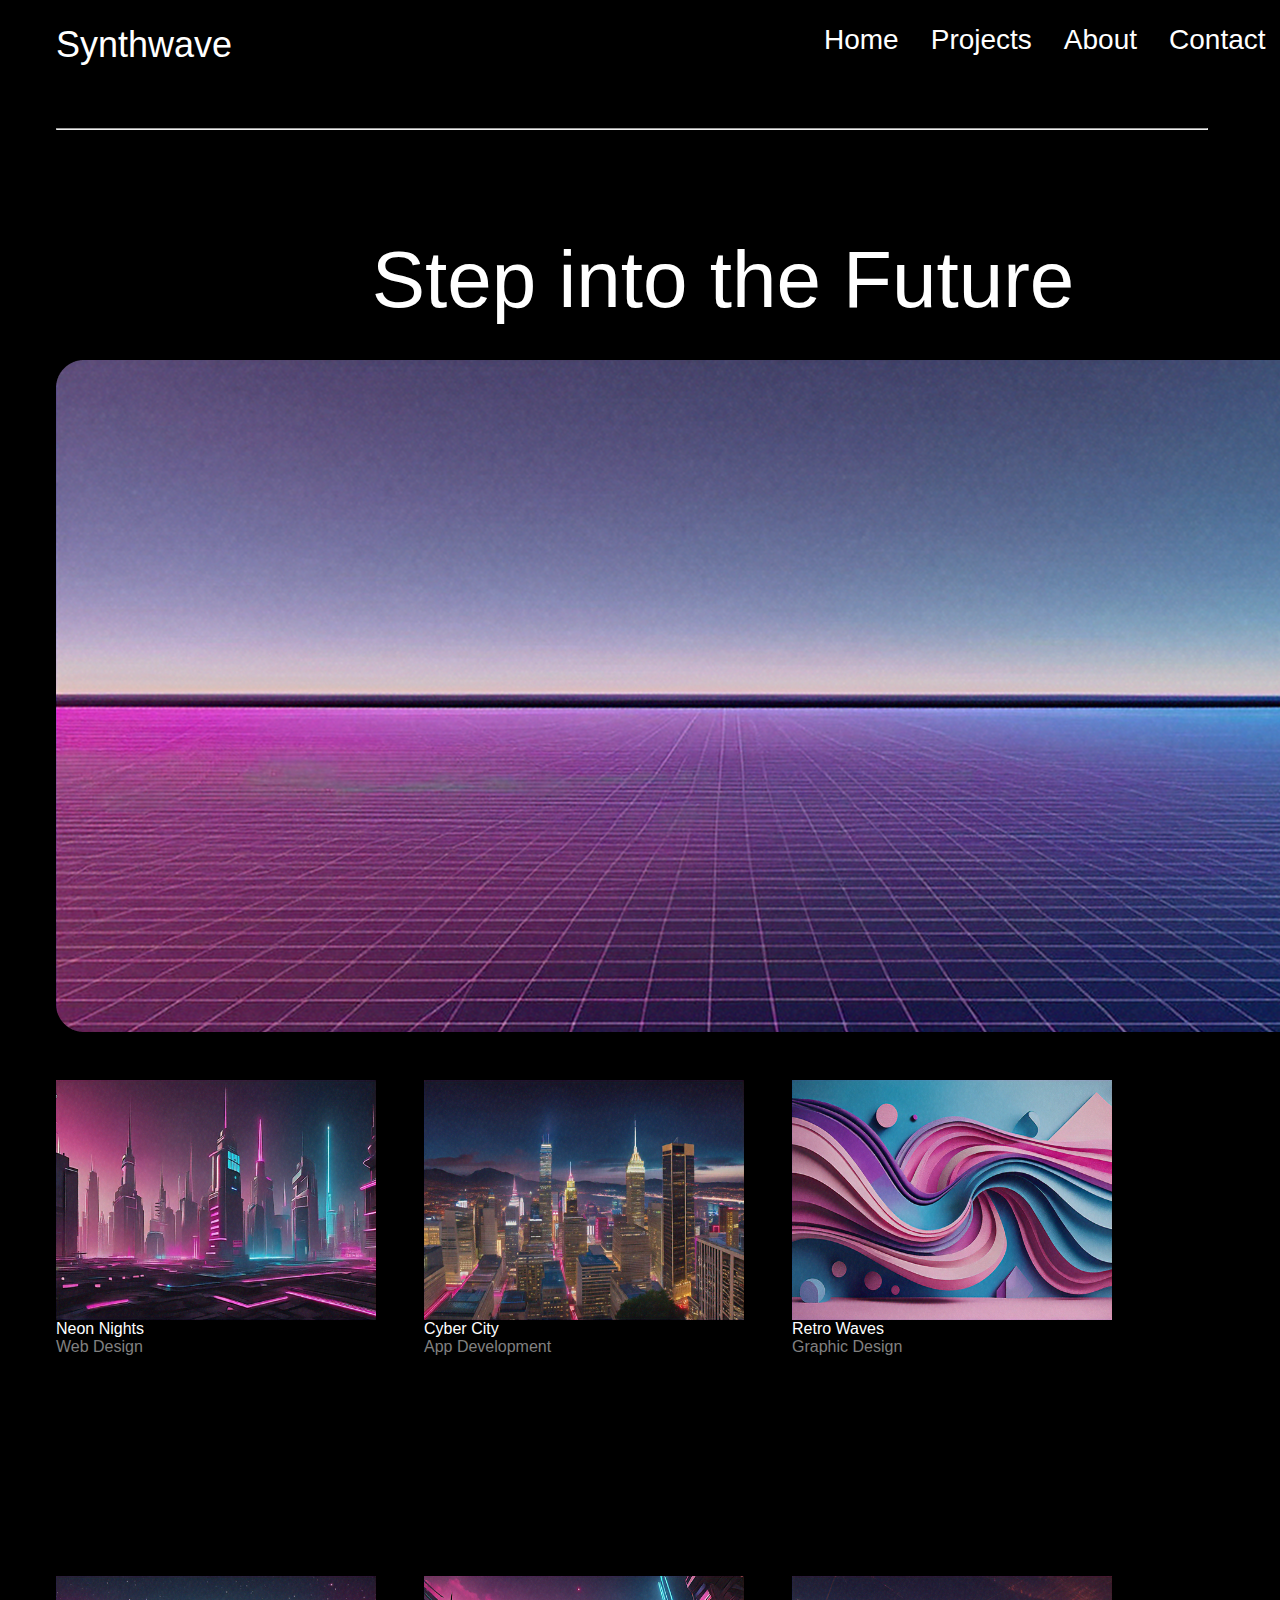
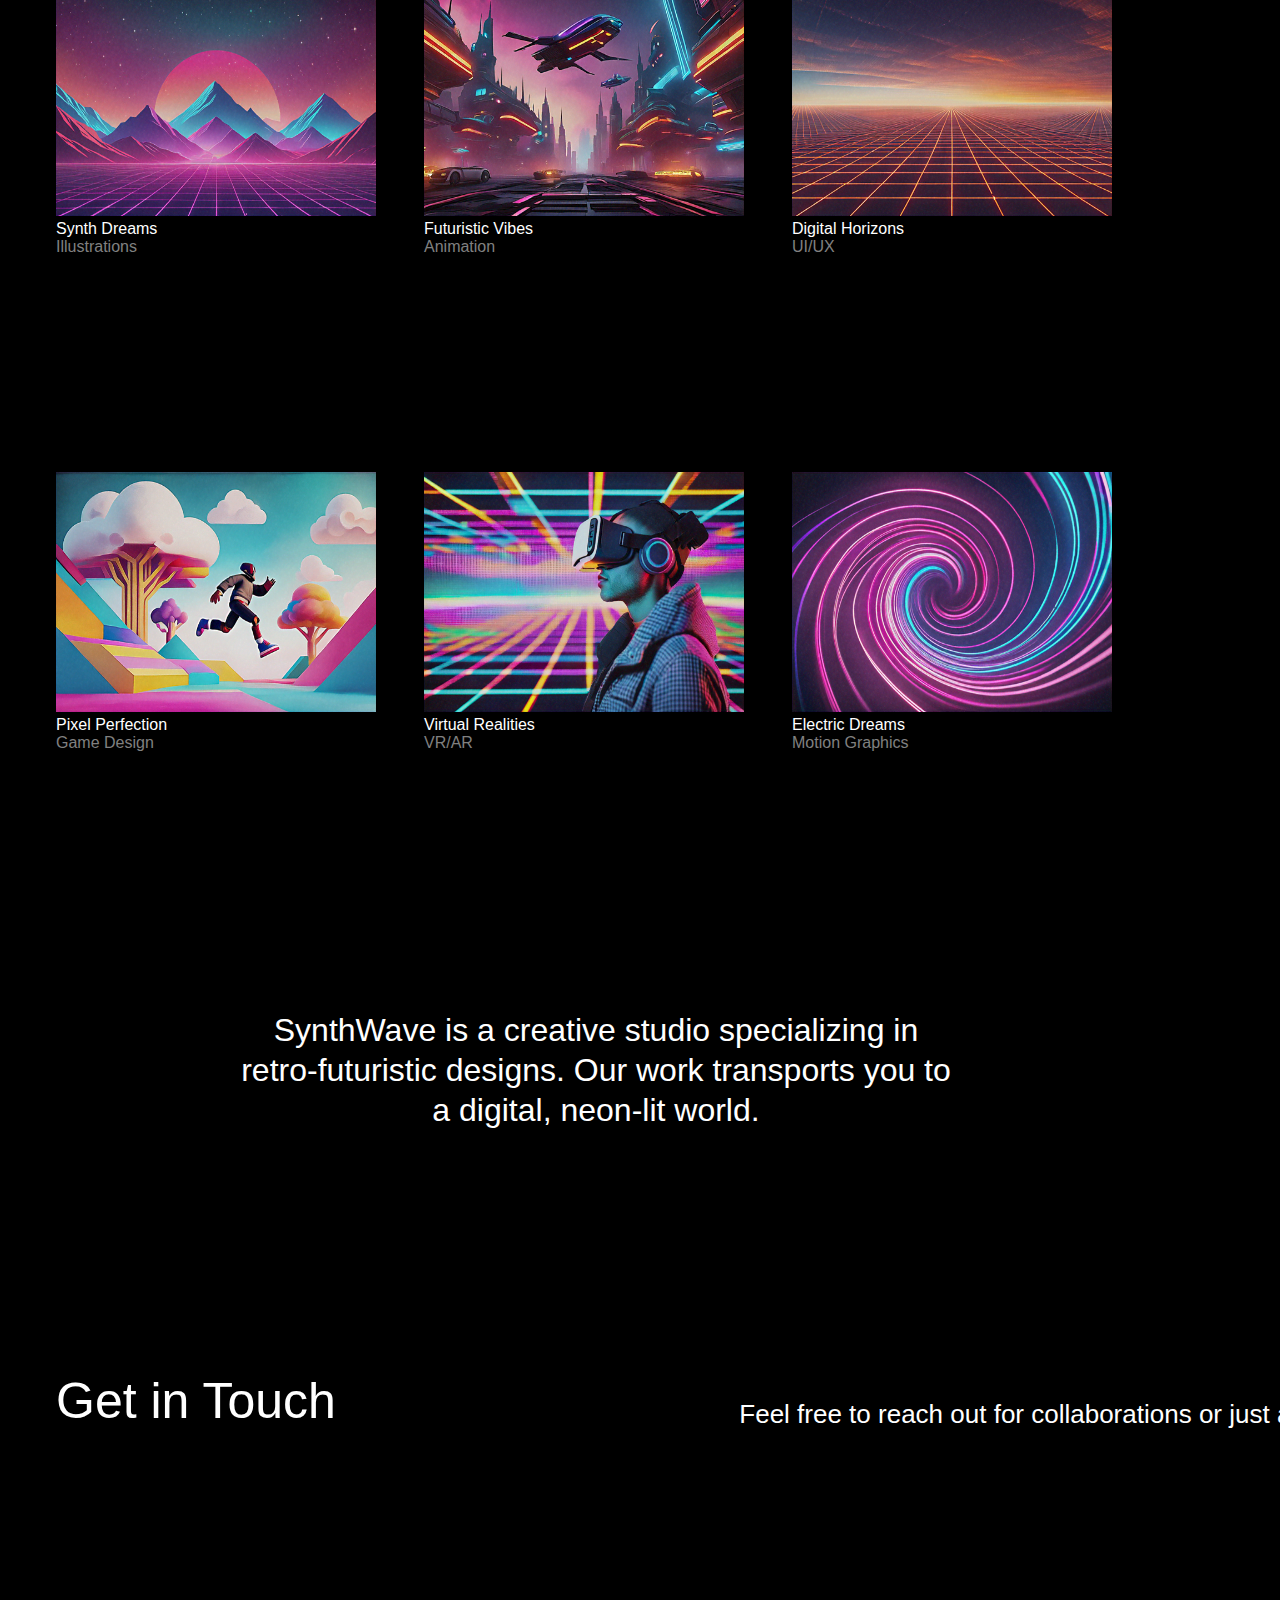
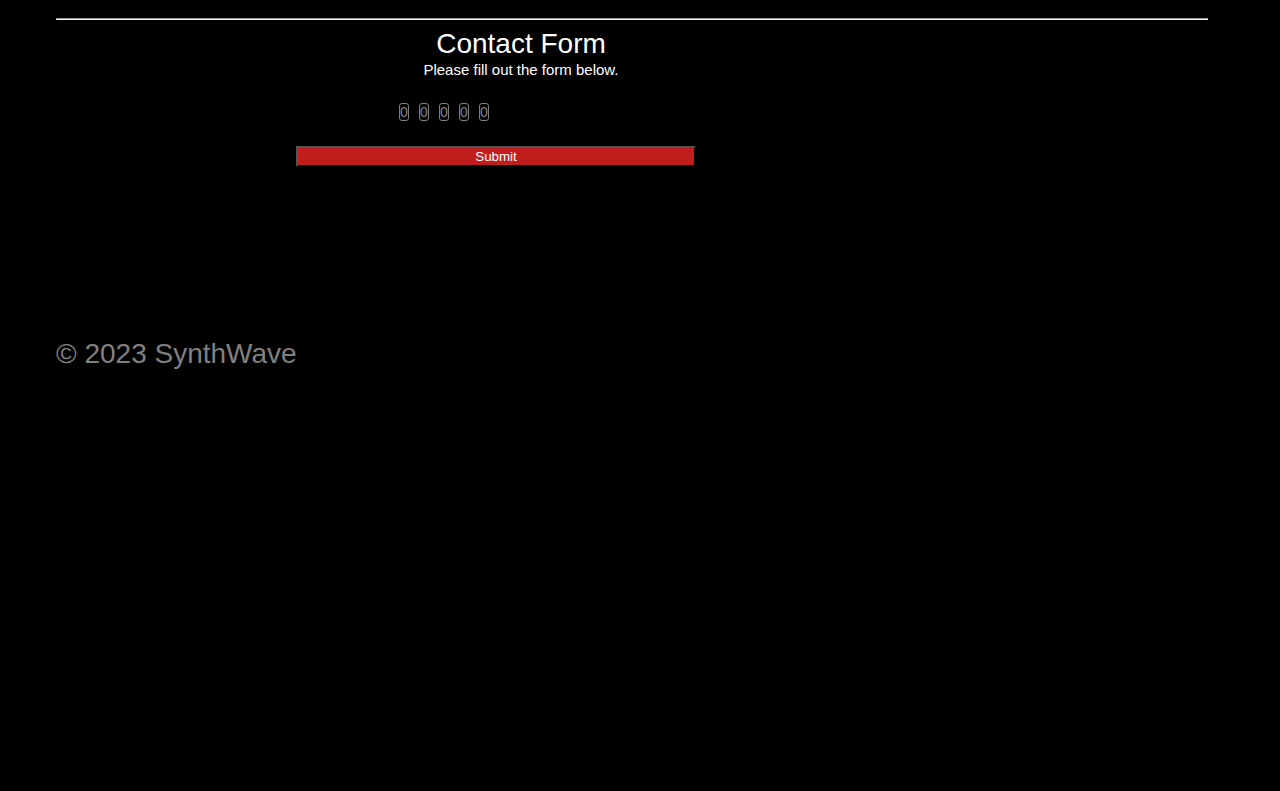
<file: index.html>
<!DOCTYPE html>
<html lang="en">
<head>
    <meta charset="UTF-8">
    <meta name="viewport" content="width=device-width, initial-scale=1.0">

    <title>Document</title>
    <link href="https://fonts.cdnfonts.com/css/staatliches-2" rel="stylesheet">
    <link href="https://fonts.cdnfonts.com/css/red-hat-display" rel="stylesheet">
    <link href="https://fonts.cdnfonts.com/css/inria-sans" rel="stylesheet">
    <link rel="stylesheet" href="capst.css">

</head>
<body>
    <div class="landing-page">

        <div class="nav-bar">
            <div class = "synthwave">
                    <a class="logo" href="dj">Synthwave</a>
                </div>

        <div class = "top-links">
            <a href="https://youtu.be/8DFFTTs96wE?si=5KGwcKr9V32e6_i8" class = "home">Home</a>
            <a href="#"class = "project">Projects</a>
            <a href="#"class = "about">About</a>
            <a href="#"class = "contact">Contact</a>
        </div>
        </div>
        <hr>
<div class="container">

    <div class="page-hero">
        <div class="heading">
            <h1 class="main-heading">Step into the Future</h1>
        </div>
        <div class="land-photo">
            <img id="horizon"src="asset1.png" >
        </div>
        </div>
    <div class="nine-view">
        <div class="r1">
                <div>
            <img  src="main1.png"><div class="t1">Neon Nights</div>
            <div class="t2">Web Design</div>
        </div>
            <div >
                <img  src="main2.png"><div class="t1">Cyber City</div><div class="t2">App Development</div>
                </div>
            <div >
                <img src="main3.png"><div class="t1">Retro Waves</div><div class="t2">Graphic Design</div>
            </div>
            </div>
        <div class="r2">

            <div>
        <img src="main4.png"><div class="t1">Synth Dreams</div><div class="t2">Illustrations</div>
    </div>
        
        <div> <img src="asset5.png"><div class="t1">Futuristic Vibes</div><div class="t2">Animation</div>
        </div>
        <div > <img src="asset6.png">
            <div class="t1">Digital Horizons</div><div class="t2">UI/UX</div></div>
        
    </div>


        <div class = "r3">
            <div >
            <img src = "asset7.png"><div class="t1">Pixel Perfection</div><div class="t2">Game Design</div>
        </div>
        <div>
            <img src = "asset8.png">
            <div class="t1">Virtual Realities</div><div class="t2">VR/AR</div>
        </div>
        <div>
            <img src="asset9.png">
            <div class="t1">Electric Dreams</div><div class="t2">Motion Graphics<div>
            </div>
        </div>
    </div>


    </div>
    <div class="main-state">
       <div class="main-details">SynthWave is a creative studio specializing in retro-futuristic designs. Our work transports you to a digital, neon-lit world.</div>
    </div>
    <div class="touch-feel">
        <div class="touch-feel_">
            <div class="touch">Get in Touch</div>
            <div class="feel">Feel free to reach out for collaborations or just a friendly chat.</div>
        </div>
    </div>
    <hr>
    <div class="contact-form">
        <div class="form_">
            <div class="contact">
                <div class="for">Contact Form</div>

                <div class="fill-out">Please fill out the form below.</div>
            </div>
            <div class="counter">
                <div class="d1">0</div>
                <div class="d1">0</div>
                <div class="d1">0</div>
                <div class="d1">0</div>
                <div class="d1">0</div>
            </div>
            <div class="subm">
                <input type="Submit" class="su">
            </div>
        </div>
    </div>

<div class="footer">
    <div class="foot">
        <div class="huu">
            <div class="c">© 2023 SynthWave</div>
        </div>
        <div class="follow">
            <div class="fo">Follow Us</div>
        </div>

    </div>

</div>


    </div>
    

</body>
</html>
</file>
<file: capst.css>
body{
    background-color:black;
}

.synthwave{
    width:9.5625rem;
    height: 3rem;
    gap:0.75rem;
}

.logo{
    color:white;
    font-family: 'Staatliches', sans-serif;
    text-decoration: none;
    font-weight: 400;
    font-size: 2.625rem;
    line-height: 2.625rem;
}

.home{
    color: white;
    text-decoration: none;
    font-weight: 500;
    font-size: 1.75rem;
}

.project{
    color: white;
    text-decoration: none;
    font-weight: 500;
    font-size: 1.75rem;
}

.about{
    color: white;
    text-decoration: none;
    font-weight: 500;
    font-size: 1.75rem;
}

.hr{
    height: 0.5rem;
    width: 94.625rem;
    color: grey;
}

.contact{
    color: white;
    text-decoration: none;
    font-weight: 500;
    font-size: 1.75rem;
}

.top-links {
    width: 28.875rem;
    height: 2rem;
    gap: 2rem;
    color:white;
    display: flex;
    justify-content: space-between;
    font-family: 'Red Hat Display', sans-serif;
    text-decoration: none;
}

.landing-page{
    width: 90rem;
    height: 248.4375rem;
    min-height: 56.25rem;
    padding-left: 3rem;
    padding-right: 3rem;
}

.nav-bar{
    width: 84rem;
    height: 5rem;
    padding-top:1rem;
    padding-bottom:1rem;
    display: flex;
    justify-content: space-between;
}

.container{
    width: 84rem;
    height: 232.9375rem;
    padding-top: 3rem;
    padding-bottom: 3rem;
}

.main-heading{
    text-align: center;
    font-weight: 500;
    font-size: 7.5rem;
    line-height: 7.5rem;
    color:white;
    font-family:'Red Hat Display', sans-serif;
}

.heading{
    width: 83.375rem;
    height:7.5rem;
}

.land-photo{
    width: 84rem;
    height: 42rem;
    border: 0.09375rem;
    border-radius: 1.75rem;
}

.r1{
    width: 86.875rem;
    height: 25rem;
    padding-top: 3rem;
    padding-bottom: 3rem;
    gap:3rem;
    display: flex;
}

.r1 img{
    width:25rem;
    height:18.75rem;
    gap:0.5rem;
    display: flex;
    justify-content: center;
}

.r2{
    width: 86.875rem;
    height: 25rem;
    padding-top: 3rem;
    padding-bottom: 3rem;
    gap:3rem;
    display: flex;
}

.r2 img{
    width:25rem;
    height:18.75rem;
    gap:0.5rem;
}

.r3{
    width: 86.875rem;
    height: 25rem;
    padding-top: 3rem;
    padding-bottom: 3rem;
    gap:3rem;
    display: flex;
}

.r3 img{
    width:25rem;
    height:18.75rem;
    gap:0.5rem;
}

.t1{
    font-family: 'Inria Sans', sans-serif;
    color: white;
}

.t2{
    font-family: 'Inria Sans', sans-serif;
    color:grey;
}

.main-state{
    width: 86.875rem;
    height: 12.5rem;
    padding-top: 5.625rem;
    border-bottom: 0.09375rem;
}

.main-details{
    color:white;
    font-family:'Red Hat Display', sans-serif;
    text-align: center;
    width: 56.25rem;
    height:11.875rem;
    font-size: 2.625rem;
    line-height: 3.25rem;
    margin-left: 11.25rem;
}

.touch-feel{
    width: 86.875rem;
    height: 25rem;
    border-bottom: 0.125rem;
    gap: 6.25rem;
}

.touch-feel_{
    width:86.875rem;
    height: 10.625rem;
    padding-top: 3.125rem;
    padding-bottom: 3.125rem;
    gap:4.375rem;
    display: flex;
    justify-content:space-between;
    align-items:flex-end;
}

.touch{
    font-family:'Red Hat Display', sans-serif; 
    color:white;
    font-size: 3.125rem;
    font-weight: 500;
}

.feel{
    font-family:'Red Hat Display', sans-serif; 
    color:white;
    font-size: 1.625rem;
    font-weight: 500;
}

.contact-form{
    width: 86.875rem;
    height: 19.375rem;
}

.form_{
    margin-left: 18.75rem;
    width: 9.375rem;
    height: 15.375rem;
}

.contact_{
    width: 28.125rem;
    display: block;
    margin-left: 34.375rem;
    margin-top: 15.625rem;
    height: 2.375rem;
}

.for{
    width: 28.125rem;
    height: 0.5rem;
    color: white;
    font-weight: 500;
    font-family: 'Red Hat Display', sans-serif;
    text-align: center;
}

.fill-out{
    width: 28.125rem;
    margin-top: 1.875rem;
    font-size: 0.9375rem;
    font-weight: 200;
    font-family: 'Red Hat Display', sans-serif;
    text-align: center;
    margin-top: 1.5625rem;
}

.counter{
    width: 8.75rem;
    display: flex;
    justify-content: center;
    align-items: center;
    background-color: black;
    padding: 1.25rem;
    margin-left: 4.875rem;
}

.d1{
    width: 31.25rem;
    height: 1rem;
    border: 0.125rem solid white;
    margin: 0.3125rem;
    display: flex;
    justify-content: center;
    align-items: center;
    color:grey;
    border: 0.0625rem solid grey;
    border-radius: 0.1875rem;
    font-size: 0.875rem;
    font-family: Arial, sans-serif;
}

.footer{
    height:11.25rem;
    width: 86.875rem;
}

.foot{
    width: 86.875rem;
    height: 3.375rem;
    display: flex;
    justify-content: space-between;
}

.huu{
    width: 15.625rem;
    height: 2.25rem;
}

.c{
    width: 15.625rem;
    height: 2rem;
    font-family: 'Red Hat Display', sans-serif;
    color:grey;
    font-weight: 450;
    font-size: 1.75rem;
}

.follow{
    width: 8.75rem;
    height: 2.8125rem;
}

.fo{
    width:6.875rem;
    height: 2.25rem;
    font-size: 1.25rem;
    font-family: 'Inria Sans', sans-serif;
    color: #FFFFFF;
    border: 0.125rem solid grey;
    text-align: center;
    border-radius: 0.5rem;
    padding-top: 0.75rem;
}

.subm{
    width: 28.125rem;
    height: auto;
}

.su{
    background-color: #C11D1D;
    width: 25rem;
    color:white;
}

.top-links a {
    transition: color 0.3s ease-in;
}

.top-links a:hover {
    color: #C11D1D; 
}

.r1 img, .r2 img, .r3 img {
    transition: transform 0.4s ease-in;
}

.r1 img:hover, .r2 img:hover, .r3 img:hover {
    transform: scale(1.1);
    cursor: pointer;
}

@keyframes fadeIn {
    from {
        opacity: 0;
        transform: translateY(1.25rem);
    }
    to {
        opacity: 1;
        transform: translateY(0);
    }
}

.page-hero, .nine-view, .main-state, .touch-feel, .contact-form, .footer {
    animation: fadeIn 1.5s ease-in-out;
}

.su {
    transition: background-color 0.3s ease, transform 0.3s ease;
}

.su:hover {
    background-color: #8B0000; 
    transform: scale(1.05);
    cursor: pointer;
}



.logo {
    transition: transform 0
}
@media (max-width: 768px) {


    .nav-bar {
        width: 100%;
        padding-top: 0.5rem;
        padding-bottom: 0.5rem;
        flex-direction: column;
        align-items: center;
    }

    .container {
        width: 100%;
        padding: 2rem;
    }

    .main-heading {
        font-size: 4rem; 
    }

    .landing-page {
        padding-left: 1.5rem;
        padding-right: 1.5rem;
    }

    .touch-feel_ {
        flex-direction: column;
        gap: 2.5rem;
    }

    .touch {
        font-size: 2.5rem; 
    }

    .feel {
        font-size: 1.25rem;
    }

    .r1 img, .r2 img, .r3 img {
        width: 20rem;
        height: 15rem; 
    }

    .form_ {
        width: 100%;
        margin-left: 0;
    }

    .counter {
        width: 100%;
        margin-left: 0;
    }

    .footer {
        flex-direction: column;
        align-items: center;
        justify-content: center;
    }

    .follow {
        width: 100%;
        text-align: center;
    }

    .fo {
        width: 100%;
        text-align: center;
    }
}


@media (max-width: 480px) {
    .top-links {
        flex-direction: column;
        width: 100%;
        align-items: center;
    }

    .top-links a {
        font-size: 1.25rem;
    }

    .logo {
        font-size: 2rem;
    }

    .home, .project, .about, .contact {
        font-size: 1.25rem;
    }

    .main-heading {
        font-size: 3.5rem;
    }

    .contact-form {
        width: 100%;
        height: auto;
    }

    .footer {
        width: 100%;
        text-align: center;
    }
}
@media  (max-width: 1440px) {
    .nav-bar {
        width: 72rem;
    }

    .container, .landing-page {
        width: 72rem;
    }

    .main-heading {
        font-size: 5rem;
        line-height: 5rem;
    }

    .r1 img, .r2 img, .r3 img {
        width: 20rem;
        height: 15rem;
    }

    .main-details {
        width: 45rem;
        font-size: 2rem;
        line-height: 2.5rem;
    }

      .form_ {
        margin-left: 15rem;
    }

    .contact_ {
        margin-left: 25rem;
    }

    .counter {
        width: 6.25rem;
    }

    .footer {
        height: 9.375rem;
    }

    .top-links {
        width: 24rem;
    }

    .logo {
        font-size: 2.25rem;
    }

    .follow {
        width: 7rem;
    }

    .fo {
        font-size: 1.125rem;
    }
}
</file>
